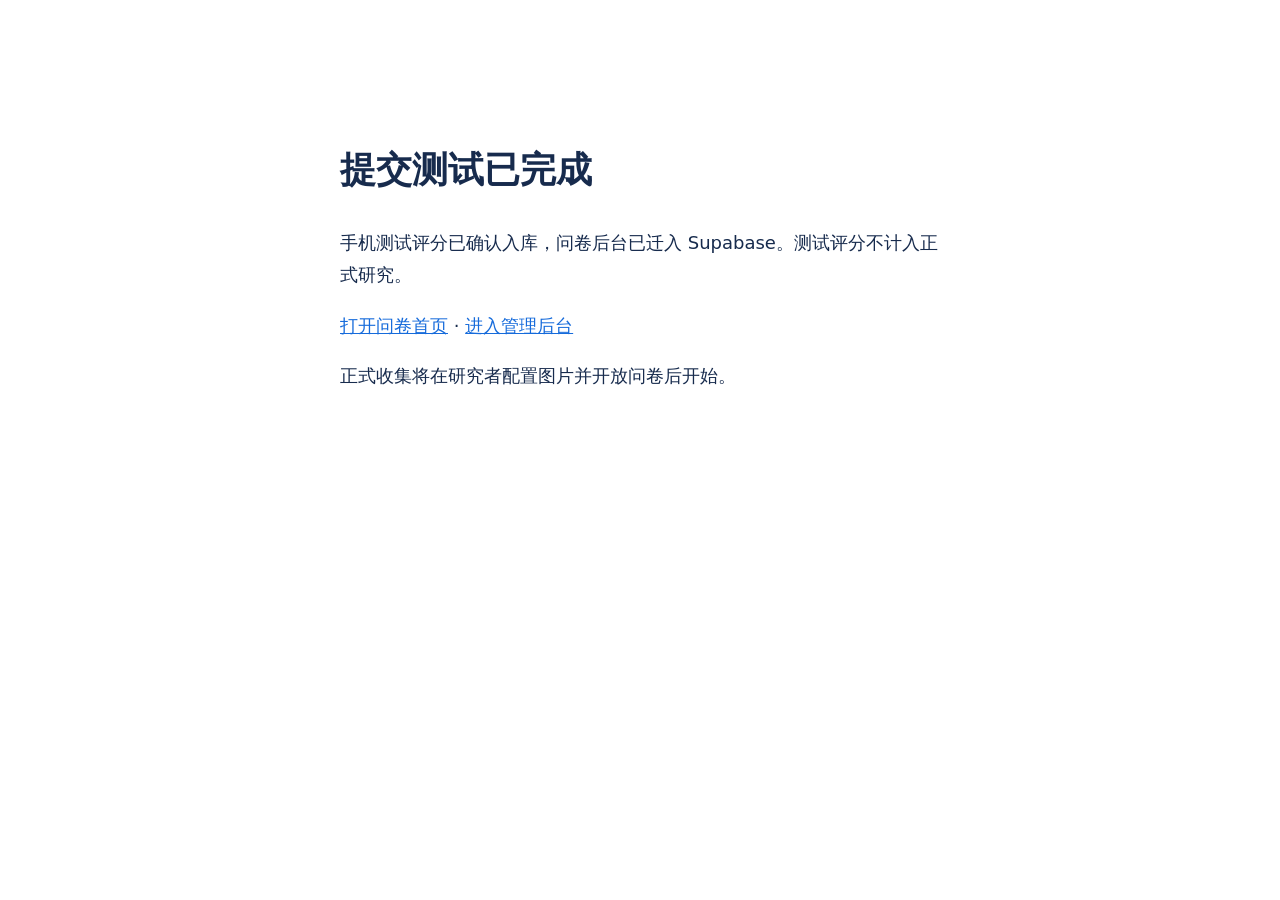
<file: connectivity/index.html>
<!doctype html><html lang="zh-CN"><meta charset="UTF-8"><meta name="viewport" content="width=device-width,initial-scale=1"><title>连通性测试已完成</title><style>body{font:18px/1.8 system-ui,sans-serif;max-width:600px;margin:10vh auto;padding:24px;color:#172b4d}a{color:#166bdb}</style><h1>提交测试已完成</h1><p>手机测试评分已确认入库，问卷后台已迁入 Supabase。测试评分不计入正式研究。</p><p><a href="../">打开问卷首页</a> · <a href="../admin/">进入管理后台</a></p><p>正式收集将在研究者配置图片并开放问卷后开始。</p></html>
</file>
